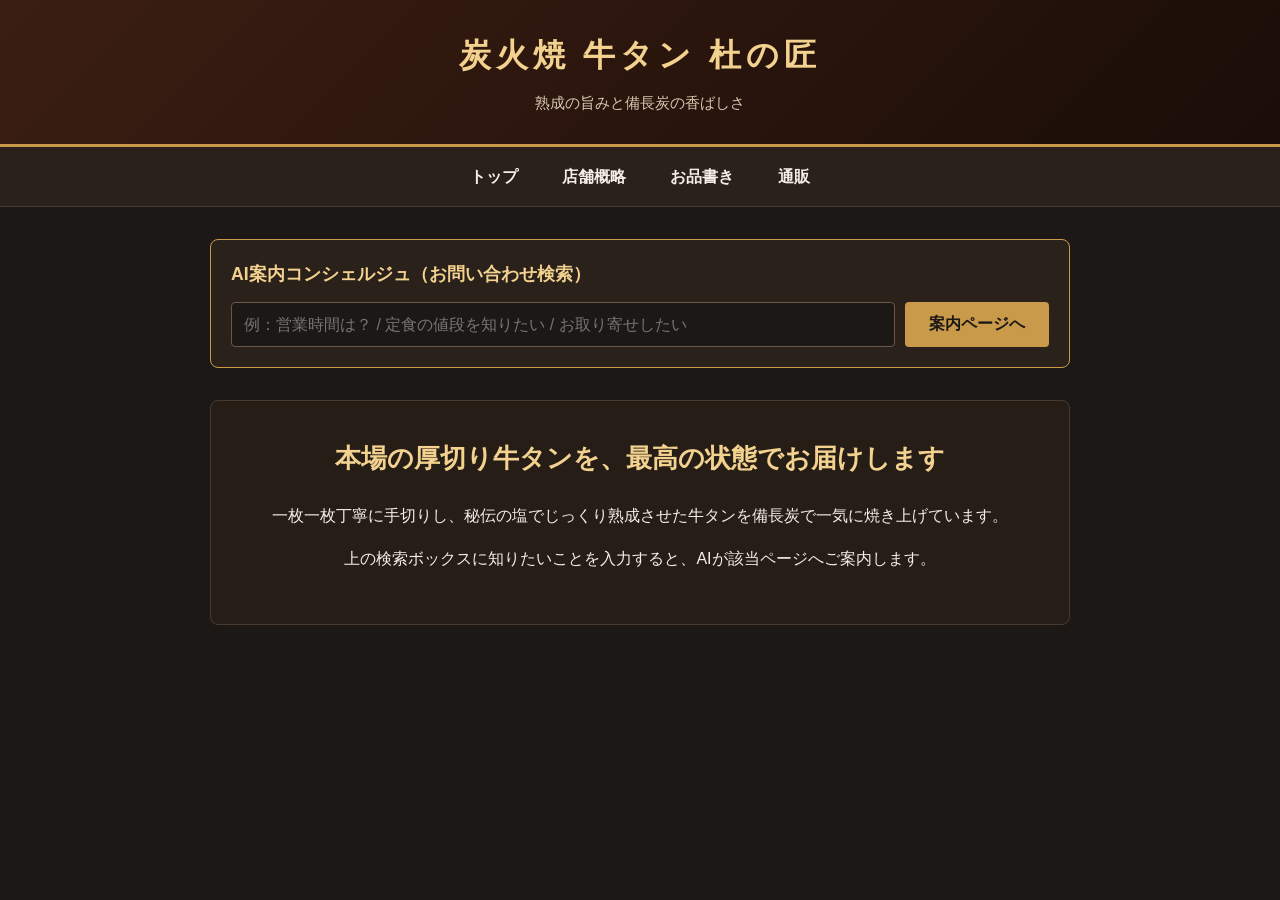
<file: src/main/webapp/index.html>
<!DOCTYPE html>
<html lang="ja">
<head>
<meta charset="UTF-8">
<title>炭火焼 牛タン 杜の匠 | トップページ</title>
<link rel="stylesheet" href="style.css">
</head>
<body>
  <header>
    <h1>炭火焼 牛タン 杜の匠</h1>
    <p>熟成の旨みと備長炭の香ばしさ</p>
  </header>
  <nav>
    <a href="index.html">トップ</a>
    <a href="about.html">店舗概略</a>
    <a href="menu.html">お品書き</a>
    <a href="shop.html">通販</a>
  </nav>
  <main>
    <section class="search-box">
      <h2>AI案内コンシェルジュ（お問い合わせ検索）</h2>
      <form class="search-form" method="post" action="search">
        <input type="text" name="question" placeholder="例：営業時間は？ / 定食の値段を知りたい / お取り寄せしたい">
        <button type="submit">案内ページへ</button>
      </form>
    </section>

    <section class="hero">
      <h2>本場の厚切り牛タンを、最高の状態でお届けします</h2>
      <p>一枚一枚丁寧に手切りし、秘伝の塩でじっくり熟成させた牛タンを備長炭で一気に焼き上げています。</p>
      <p>上の検索ボックスに知りたいことを入力すると、AIが該当ページへご案内します。</p>
    </section>
  </main>
</body>
</html>
</file>
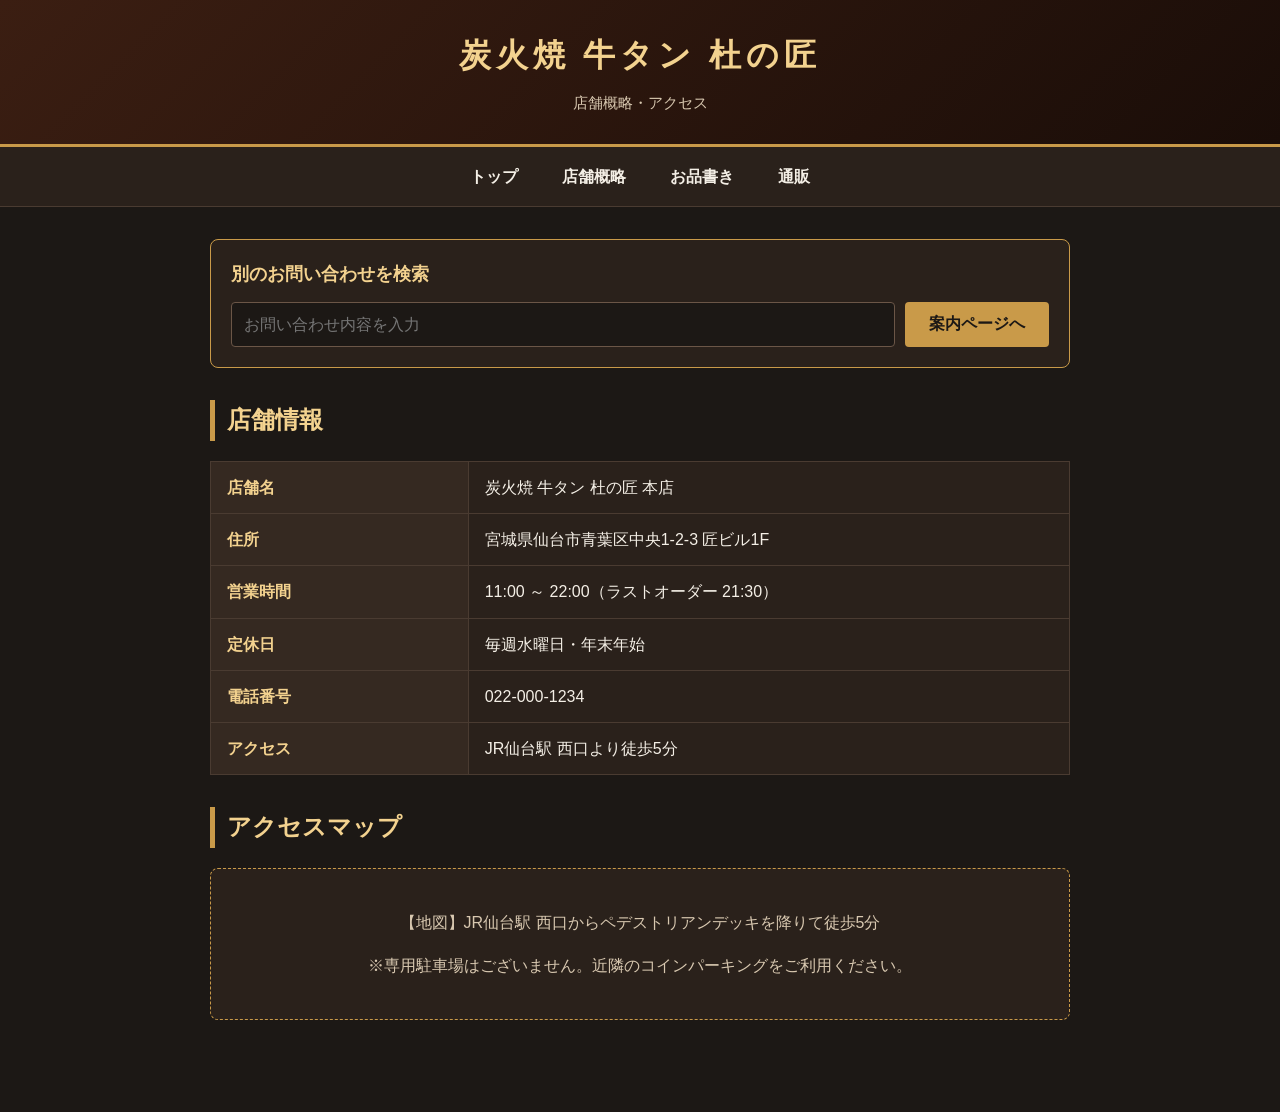
<file: src/main/webapp/about.html>
<!DOCTYPE html>
<html lang="ja">
<head>
<meta charset="UTF-8">
<title>店舗概略 | 炭火焼 牛タン 杜の匠</title>
<link rel="stylesheet" href="style.css">
</head>
<body>
  <header>
    <h1>炭火焼 牛タン 杜の匠</h1>
    <p>店舗概略・アクセス</p>
  </header>
  <nav>
    <a href="index.html">トップ</a>
    <a href="about.html">店舗概略</a>
    <a href="menu.html">お品書き</a>
    <a href="shop.html">通販</a>
  </nav>
  <main>
    <section class="search-box">
      <h2>別のお問い合わせを検索</h2>
      <form class="search-form" method="post" action="search">
        <input type="text" name="question" placeholder="お問い合わせ内容を入力">
        <button type="submit">案内ページへ</button>
      </form>
    </section>

    <h2 class="section-title">店舗情報</h2>
    <table>
      <tr><th>店舗名</th><td>炭火焼 牛タン 杜の匠 本店</td></tr>
      <tr><th>住所</th><td>宮城県仙台市青葉区中央1-2-3 匠ビル1F</td></tr>
      <tr><th>営業時間</th><td>11:00 ～ 22:00（ラストオーダー 21:30）</td></tr>
      <tr><th>定休日</th><td>毎週水曜日・年末年始</td></tr>
      <tr><th>電話番号</th><td>022-000-1234</td></tr>
      <tr><th>アクセス</th><td>JR仙台駅 西口より徒歩5分</td></tr>
    </table>

    <h2 class="section-title">アクセスマップ</h2>
    <div class="map-box">
      <p>【地図】JR仙台駅 西口からペデストリアンデッキを降りて徒歩5分</p>
      <p>※専用駐車場はございません。近隣のコインパーキングをご利用ください。</p>
    </div>
  </main>
</body>
</html>
</file>
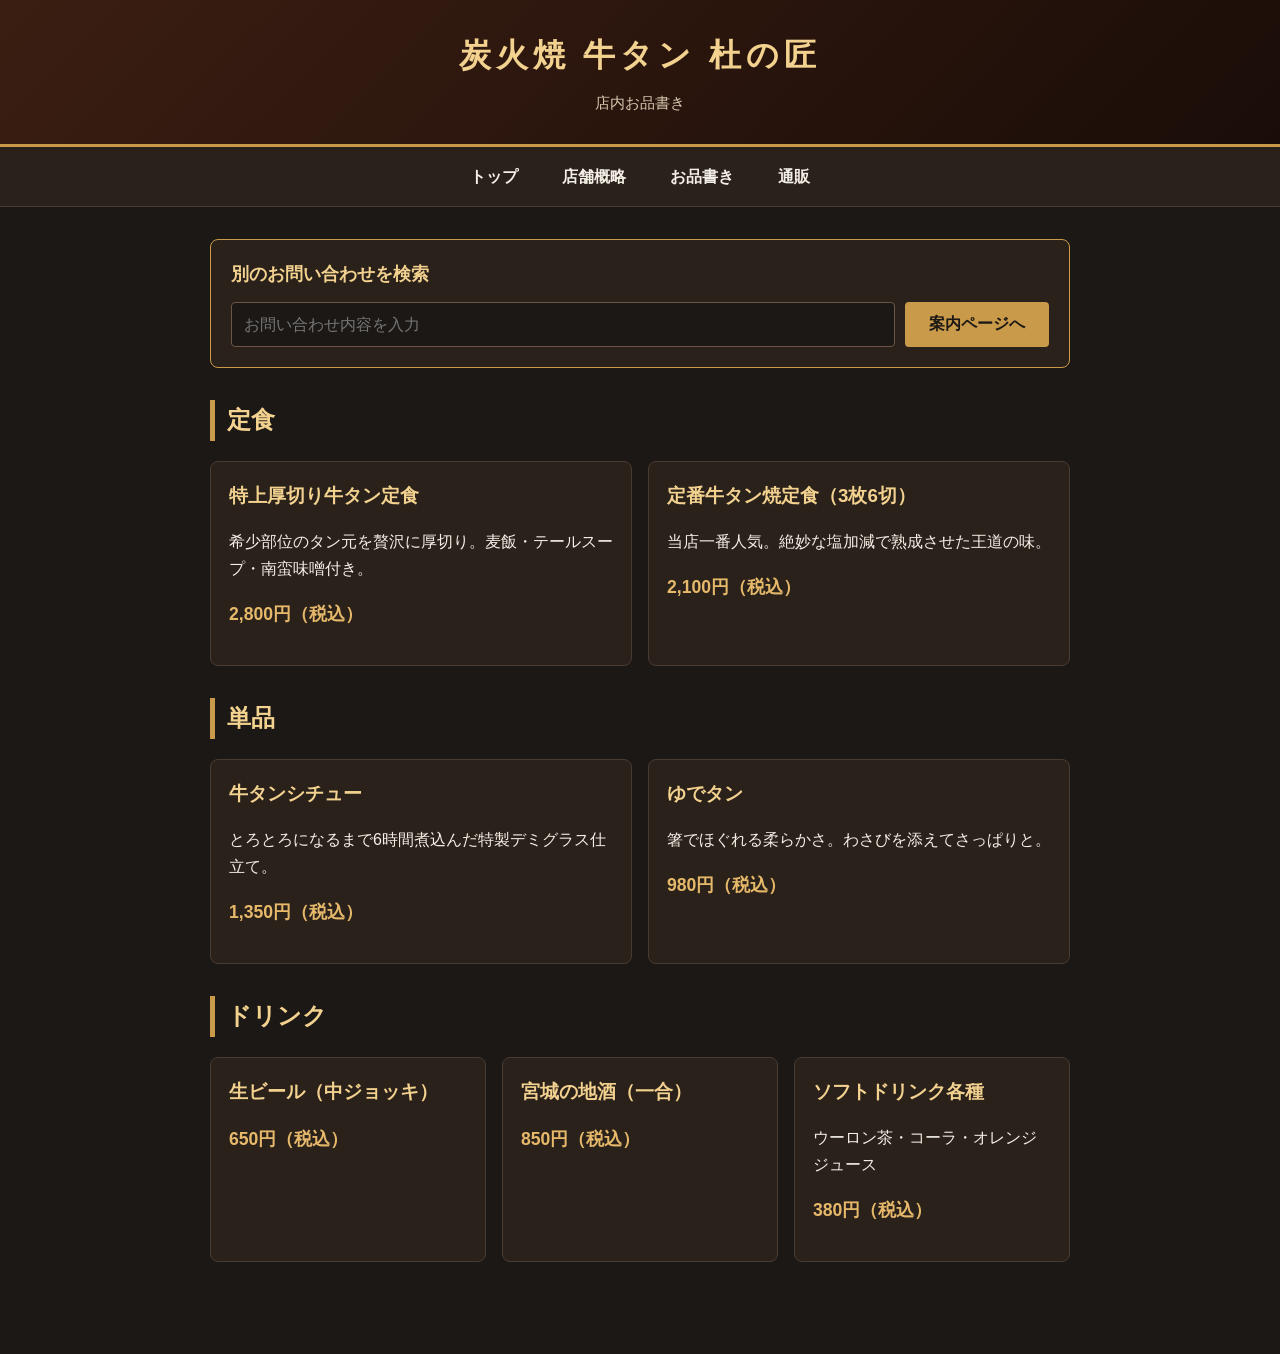
<file: src/main/webapp/menu.html>
<!DOCTYPE html>
<html lang="ja">
<head>
<meta charset="UTF-8">
<title>お品書き | 炭火焼 牛タン 杜の匠</title>
<link rel="stylesheet" href="style.css">
</head>
<body>
  <header>
    <h1>炭火焼 牛タン 杜の匠</h1>
    <p>店内お品書き</p>
  </header>
  <nav>
    <a href="index.html">トップ</a>
    <a href="about.html">店舗概略</a>
    <a href="menu.html">お品書き</a>
    <a href="shop.html">通販</a>
  </nav>
  <main>
    <section class="search-box">
      <h2>別のお問い合わせを検索</h2>
      <form class="search-form" method="post" action="search">
        <input type="text" name="question" placeholder="お問い合わせ内容を入力">
        <button type="submit">案内ページへ</button>
      </form>
    </section>

    <h2 class="section-title">定食</h2>
    <div class="card-grid">
      <div class="card">
        <h3>特上厚切り牛タン定食</h3>
        <p>希少部位のタン元を贅沢に厚切り。麦飯・テールスープ・南蛮味噌付き。</p>
        <p class="price">2,800円（税込）</p>
      </div>
      <div class="card">
        <h3>定番牛タン焼定食（3枚6切）</h3>
        <p>当店一番人気。絶妙な塩加減で熟成させた王道の味。</p>
        <p class="price">2,100円（税込）</p>
      </div>
    </div>

    <h2 class="section-title">単品</h2>
    <div class="card-grid">
      <div class="card">
        <h3>牛タンシチュー</h3>
        <p>とろとろになるまで6時間煮込んだ特製デミグラス仕立て。</p>
        <p class="price">1,350円（税込）</p>
      </div>
      <div class="card">
        <h3>ゆでタン</h3>
        <p>箸でほぐれる柔らかさ。わさびを添えてさっぱりと。</p>
        <p class="price">980円（税込）</p>
      </div>
    </div>

    <h2 class="section-title">ドリンク</h2>
    <div class="card-grid">
      <div class="card">
        <h3>生ビール（中ジョッキ）</h3>
        <p class="price">650円（税込）</p>
      </div>
      <div class="card">
        <h3>宮城の地酒（一合）</h3>
        <p class="price">850円（税込）</p>
      </div>
      <div class="card">
        <h3>ソフトドリンク各種</h3>
        <p>ウーロン茶・コーラ・オレンジジュース</p>
        <p class="price">380円（税込）</p>
      </div>
    </div>
  </main>
</body>
</html>
</file>
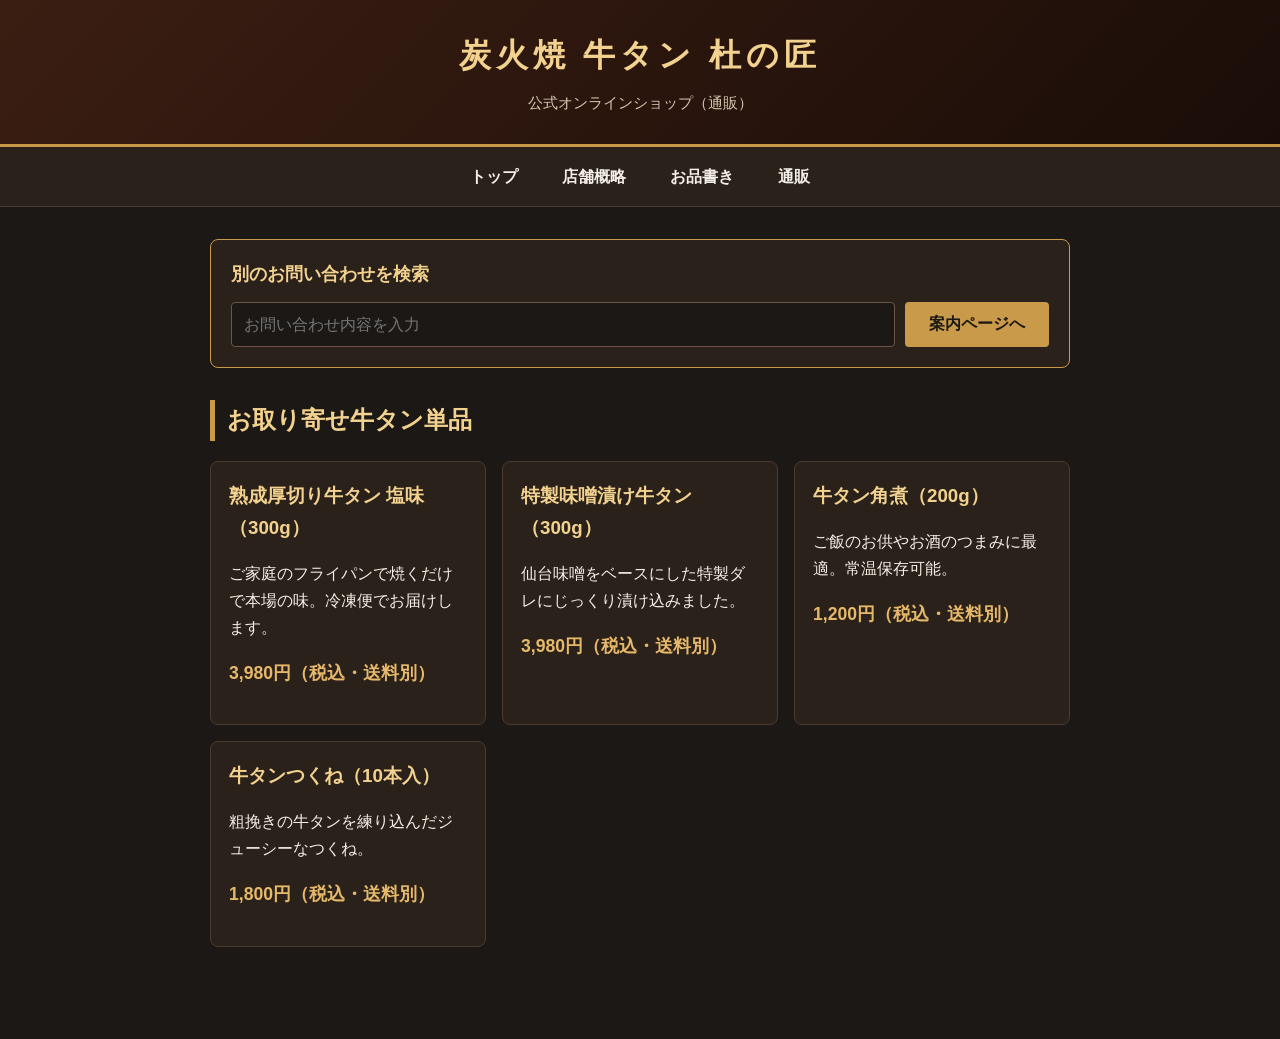
<file: src/main/webapp/shop.html>
<!DOCTYPE html>
<html lang="ja">
<head>
<meta charset="UTF-8">
<title>通販メニュー | 炭火焼 牛タン 杜の匠</title>
<link rel="stylesheet" href="style.css">
</head>
<body>
  <header>
    <h1>炭火焼 牛タン 杜の匠</h1>
    <p>公式オンラインショップ（通販）</p>
  </header>
  <nav>
    <a href="index.html">トップ</a>
    <a href="about.html">店舗概略</a>
    <a href="menu.html">お品書き</a>
    <a href="shop.html">通販</a>
  </nav>
  <main>
    <section class="search-box">
      <h2>別のお問い合わせを検索</h2>
      <form class="search-form" method="post" action="search">
        <input type="text" name="question" placeholder="お問い合わせ内容を入力">
        <button type="submit">案内ページへ</button>
      </form>
    </section>

    <h2 class="section-title">お取り寄せ牛タン単品</h2>
    <div class="card-grid">
      <div class="card">
        <h3>熟成厚切り牛タン 塩味（300g）</h3>
        <p>ご家庭のフライパンで焼くだけで本場の味。冷凍便でお届けします。</p>
        <p class="price">3,980円（税込・送料別）</p>
      </div>
      <div class="card">
        <h3>特製味噌漬け牛タン（300g）</h3>
        <p>仙台味噌をベースにした特製ダレにじっくり漬け込みました。</p>
        <p class="price">3,980円（税込・送料別）</p>
      </div>
      <div class="card">
        <h3>牛タン角煮（200g）</h3>
        <p>ご飯のお供やお酒のつまみに最適。常温保存可能。</p>
        <p class="price">1,200円（税込・送料別）</p>
      </div>
      <div class="card">
        <h3>牛タンつくね（10本入）</h3>
        <p>粗挽きの牛タンを練り込んだジューシーなつくね。</p>
        <p class="price">1,800円（税込・送料別）</p>
      </div>
    </div>
  </main>
</body>
</html>
</file>
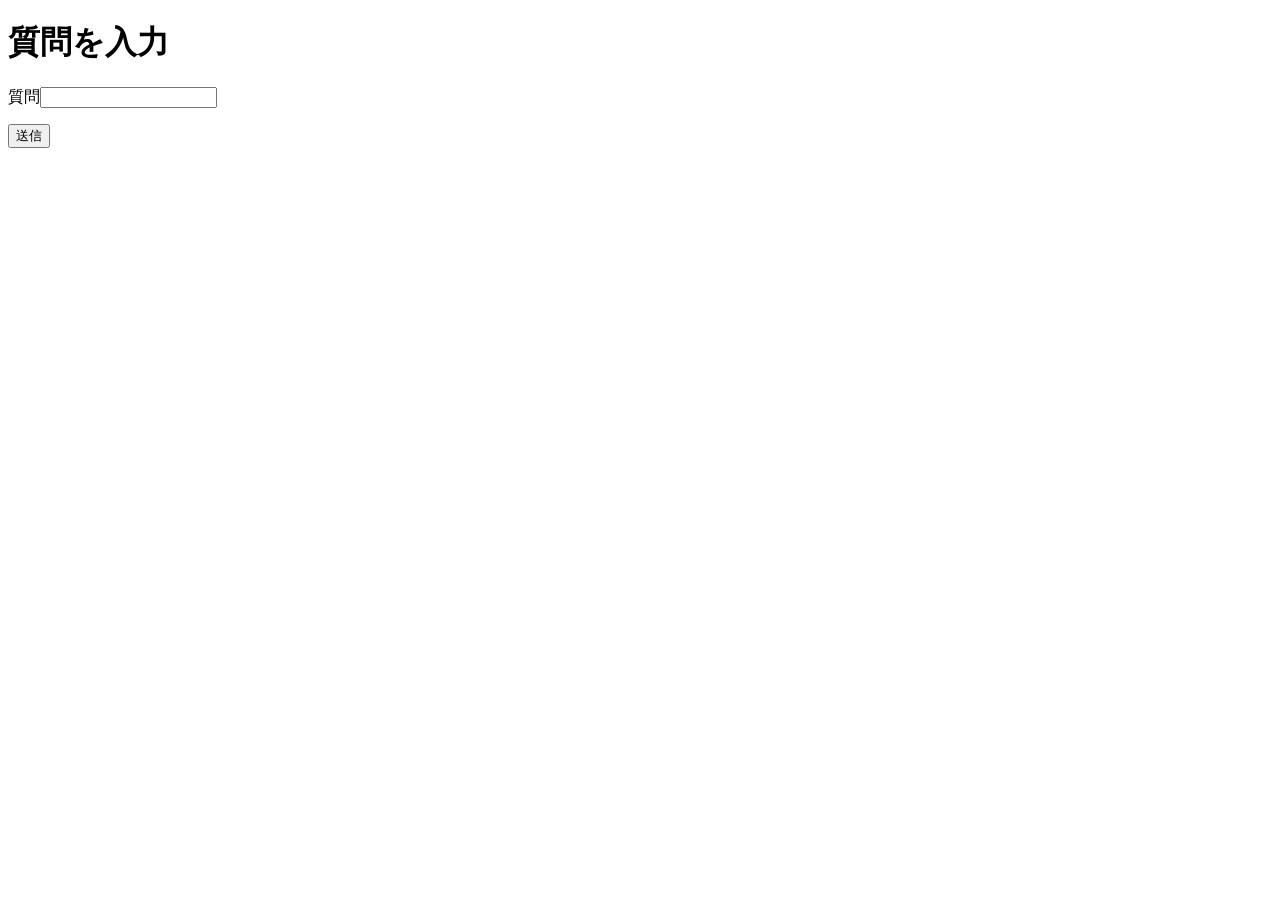
<file: src/main/webapp/testForm.html>
<!DOCTYPE html>
<html lang="ja">
<head>
<meta charset="UTF-8">
<title>Google AI Studio テスト</title>
</head>
<body>
  <h1>質問を入力</h1>
  <form method="post" action="googleai">
    <p>質問<input type="text" name="question"></p>
    <button type="submit">送信</button>
  </form>
</body>
</html>
</file>
<file: src/main/webapp/style.css>
@charset "UTF-8";

body {
  margin: 0;
  font-family: "Hiragino Kaku Gothic ProN", "Yu Gothic", sans-serif;
  background-color: #1c1815;
  color: #f4efe6;
  line-height: 1.7;
}

header {
  background: linear-gradient(135deg, #3b1e12, #1a0d08);
  border-bottom: 3px solid #c99a49;
  padding: 28px 20px;
  text-align: center;
}

header h1 {
  margin: 0;
  font-size: 2rem;
  letter-spacing: 0.15em;
  color: #f3d28f;
}

header p {
  margin: 8px 0 0;
  color: #d8c8b0;
  font-size: 0.95rem;
}

nav {
  background-color: #2a211b;
  display: flex;
  justify-content: center;
  gap: 24px;
  padding: 12px;
  border-bottom: 1px solid #4a3b31;
}

nav a {
  color: #f4efe6;
  text-decoration: none;
  font-weight: bold;
  padding: 4px 10px;
}

nav a:hover {
  color: #f3d28f;
}

main {
  max-width: 860px;
  margin: 32px auto;
  padding: 0 20px 60px;
}

.search-box {
  background-color: #2a211b;
  border: 1px solid #c99a49;
  border-radius: 8px;
  padding: 20px;
  margin-bottom: 32px;
}

.search-box h2 {
  margin: 0 0 12px;
  font-size: 1.1rem;
  color: #f3d28f;
}

.search-form {
  display: flex;
  gap: 10px;
}

.search-form input[type="text"] {
  flex: 1;
  padding: 12px;
  border: 1px solid #6b5647;
  border-radius: 4px;
  background-color: #1c1815;
  color: #f4efe6;
  font-size: 1rem;
}

.search-form button {
  padding: 12px 24px;
  background-color: #c99a49;
  color: #1c1815;
  border: none;
  border-radius: 4px;
  font-weight: bold;
  font-size: 1rem;
  cursor: pointer;
}

.search-form button:hover {
  background-color: #dfb66a;
}

.hero {
  background-color: #261d17;
  border-radius: 8px;
  padding: 36px 24px;
  text-align: center;
  border: 1px solid #4a3b31;
}

.hero h2 {
  color: #f3d28f;
  font-size: 1.6rem;
  margin-top: 0;
}

.section-title {
  border-left: 5px solid #c99a49;
  padding-left: 12px;
  color: #f3d28f;
  margin-top: 32px;
}

.card-grid {
  display: grid;
  grid-template-columns: repeat(auto-fit, minmax(240px, 1fr));
  gap: 16px;
}

.card {
  background-color: #2a211b;
  border: 1px solid #4a3b31;
  border-radius: 8px;
  padding: 18px;
}

.card h3 {
  margin: 0 0 8px;
  color: #f3d28f;
}

.price {
  font-weight: bold;
  color: #e6b86a;
  font-size: 1.1rem;
}

table {
  width: 100%;
  border-collapse: collapse;
  background-color: #2a211b;
  margin-top: 12px;
}

th, td {
  border: 1px solid #4a3b31;
  padding: 12px 16px;
  text-align: left;
}

th {
  width: 30%;
  background-color: #352921;
  color: #f3d28f;
}

.map-box {
  margin-top: 20px;
  background-color: #2a211b;
  border: 1px dashed #c99a49;
  border-radius: 8px;
  padding: 24px;
  text-align: center;
  color: #d8c8b0;
}
</file>
